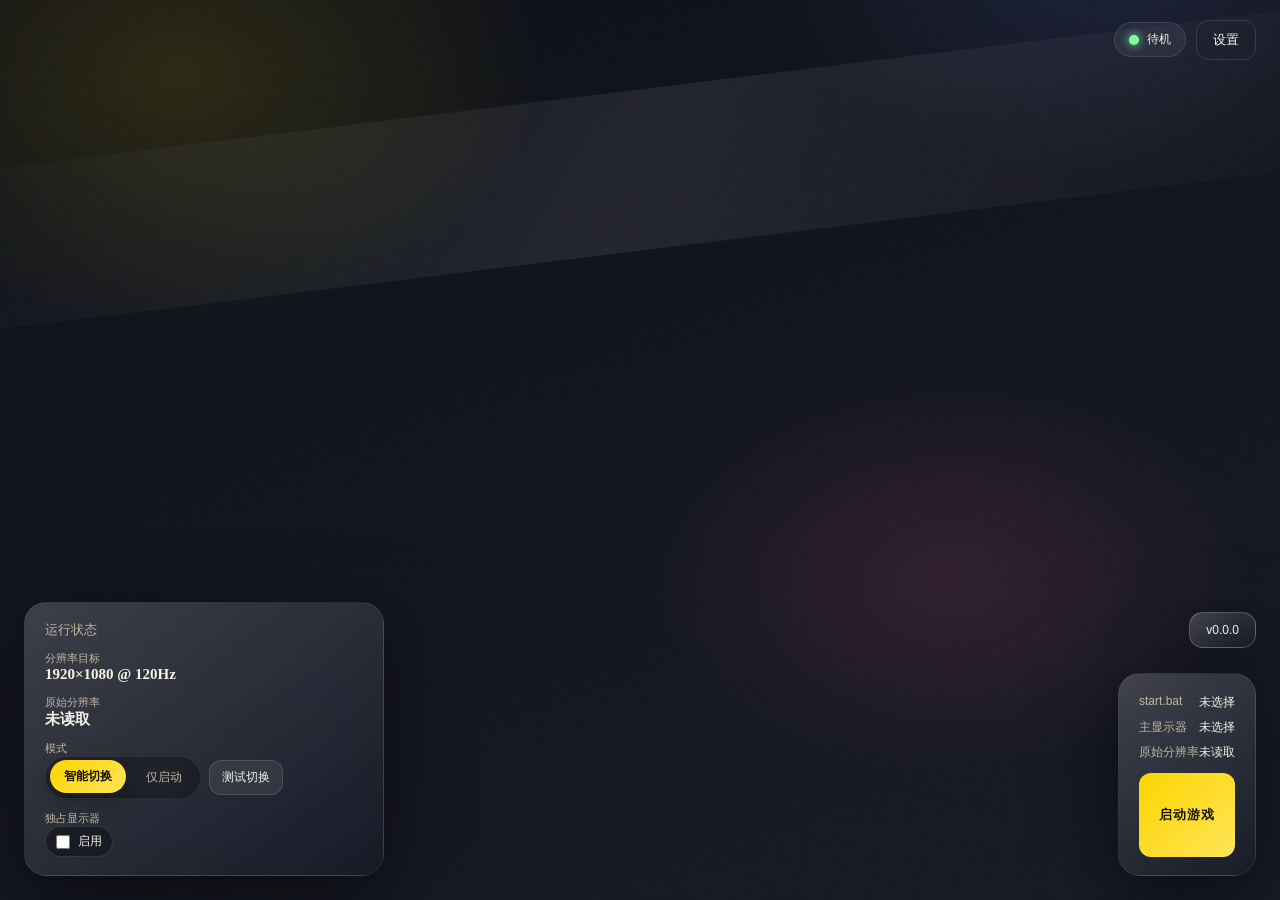
<file: ui/index.html>
﻿<!doctype html>
<html lang="zh-CN">
<head>
  <meta charset="utf-8" />
  <meta name="viewport" content="width=device-width, initial-scale=1" />
  <title>中二节奏 快捷启动器</title>
  <link rel="stylesheet" href="styles.css" />
</head>
<body>
  <div class="scene">
    <div class="mesh"></div>
    <div class="grain"></div>
    <div class="beam"></div>
    <div class="bg-image" id="bgImage"></div>
  </div>

  <main class="shell">
    <header class="topbar reveal" style="--d:0ms">
      <div class="topbar-right">
        <div class="status" id="status">
          <span class="dot"></span>
          <span class="text">待机</span>
        </div>
        <button class="btn ghost" id="btnSettings">设置</button>
      </div>
    </header>

    <div class="update-progress-panel" id="updateProgressPanel">
      <div class="update-progress-head">
        <span id="updateProgressText">下载更新中...</span>
        <span id="updateProgressSpeed">0.00 MB/s</span>
      </div>
      <div class="update-progress-track">
        <div class="update-progress-fill" id="updateProgressFill"></div>
      </div>
    </div>

    <section class="layout">
      <aside class="status-card reveal" style="--d:120ms">
        <div class="card-title">运行状态</div>
        <div class="stat">
          <div class="stat-label">分辨率目标</div>
          <div class="stat-value" id="targetMode">1920×1080 @ 120Hz</div>
        </div>
        <div class="stat">
          <div class="stat-label">原始分辨率</div>
          <div class="stat-value" id="originalModeCard">未读取</div>
        </div>
        <div class="stat">
          <div class="stat-label">模式</div>
          <div class="mode-row">
            <div class="segmented" id="launchMode">
              <button class="seg active" data-mode="smart">智能切换</button>
              <button class="seg" data-mode="manual">仅启动</button>
            </div>
            <button class="btn small" id="btnTestSwitch" data-state="test">测试切换</button>
          </div>
        </div>
        <div class="stat">
          <div class="stat-label">独占显示器</div>
          <label class="smart-display-toggle" title="启动时将设置中的主显示器切换为 Windows 主显示器，并仅在主显示器显示；游戏退出后恢复。">
            <input type="checkbox" id="smartDisplayToggle" />
            <span>启用</span>
          </label>
        </div>
      </aside>

      <section class="quick reveal" style="--d:180ms">
        <div class="version-card" id="appVersion">v0.0.0</div>
      </section>

      <section class="hero reveal" style="--d:240ms">
        <div class="hero-card">
          <div class="hover-info">
            <div class="hover-item" data-tip="已选择的 start.bat 路径">
              <span>start.bat</span>
              <span class="mono" id="startBatHover">未选择</span>
            </div>
            <div class="hover-item" data-tip="主显示器名称">
              <span>主显示器</span>
              <span class="mono" id="primaryDisplayHover">未选择</span>
            </div>
            <div class="hover-item" data-tip="当前原始分辨率">
              <span>原始分辨率</span>
              <span class="mono" id="originalModeHover">未读取</span>
            </div>
          </div>
          <div class="hero-actions">
            <button class="btn primary launch-button-large" id="btnLaunch">启动游戏</button>
          </div>
        </div>
      </section>
    </section>
  </main>

  <section class="overlay" id="firstRun">
    <div class="overlay-card">
      <div class="overlay-title">欢迎使用 Chunithm Launcher</div>
      <div class="overlay-desc">首次启动请完成开箱配置：游戏路径与主显示器。目标分辨率固定为 1920×1080 @ 120Hz。</div>
      <div class="field">
        <label>start.bat 路径</label>
        <div class="input-row">
          <input type="text" id="startBat" placeholder="请选择 start.bat" readonly />
          <button class="btn small" id="btnPickBat">选择</button>
        </div>
      </div>
      <div class="field">
        <label>主显示器</label>
        <div class="input-row">
          <select id="displaySelect">
            <option>请先选择</option>
          </select>
          <button class="btn small" id="btnDetectDisplays">刷新</button>
        </div>
      </div>
      <div class="actions">
        <button class="btn primary" id="btnSave">完成配置</button>
      </div>
    </div>
  </section>

  <section class="modal" id="settingsModal">
    <div class="modal-card">
      <div class="modal-header">
        <div>
          <div class="modal-title">设置</div>
          <div class="modal-sub">仅在需要时修改。</div>
        </div>
        <button class="btn ghost" id="btnCloseSettings">关闭</button>
      </div>
      <div class="modal-body">
        <div class="panel">
          <div class="panel-title">启动与分辨率</div>
          <div class="field">
            <label>start.bat 路径</label>
            <div class="input-row">
              <input type="text" id="startBatSetting" placeholder="请选择 start.bat" readonly />
              <button class="btn small" id="btnPickBatSetting">选择</button>
              <button class="btn small" id="btnEditSegatoolsIni">编辑 segatools.ini</button>
            </div>
            <div class="input-row" style="margin-top: 8px;">
              <button class="btn small" id="btnApplyRecommendedSegatools">使用推荐配置</button>
            </div>
          </div>
          <div class="field">
            <label>主显示器</label>
            <div class="input-row">
              <select id="displaySelectSetting">
                <option>请先选择</option>
              </select>
              <button class="btn small" id="btnDetectDisplaysSetting">刷新</button>
            </div>
          </div>
          <div class="field">
            <label>原始分辨率</label>
            <div class="input-row">
              <input type="text" id="originalModeInputSetting" placeholder="例如 2560×1440 @ 144Hz" />
              <button class="btn small" id="btnReadCurrentSetting">读取</button>
            </div>
          </div>
          <div class="field">
            <label>目标分辨率（固定）</label>
            <div class="input-row">
              <input type="text" value="1920×1080 @ 120Hz" readonly />
            </div>
          </div>
        </div>

        <div class="panel">
          <div class="panel-title">外观</div>
          <div class="field">
            <label>主题色</label>
            <div class="input-row">
              <input type="color" id="themeColor" value="#fdd500" />
              <input type="text" id="themeColorText" value="#fdd500" />
            </div>
          </div>
          <div class="field">
            <label>背景图片（本地路径或 URL）</label>
            <div class="input-row">
              <input type="text" id="bgImageInput" placeholder="例如 C:\\images\\bg.jpg 或 https://..." />
              <button class="btn small" id="btnBrowseBg">浏览</button>
              <button class="btn small" id="btnApplyBg">应用</button>
            </div>
          </div>
        </div>

        <div class="panel">
          <div class="panel-title">关于</div>
          <div class="field">
            <div class="about-actions-row">
              <span class="about-action-label">项目主页</span>
              <button class="btn small" id="btnOpenGithubHome">GitHub 主页</button>
              <span class="about-action-label">版本更新</span>
              <button class="btn small" id="btnCheckUpdate">检查更新</button>
            </div>
          </div>
        </div>
      </div>
      <div class="modal-actions">
        <button class="btn primary" id="btnSaveSettings">保存设置</button>
      </div>
    </div>
  </section>

  <script src="app.js"></script>
</body>
</html>
</file>
<file: ui/styles.css>
﻿:root {
  --ink: #f6f3e8;
  --muted: #c2b8a2;
  --accent: #fdd500;
  --accent-2: #ffe36a;
  --bg-1: #0a0c12;
  --bg-2: #141720;
  --panel: rgba(16, 18, 26, 0.72);
  --panel-border: rgba(255, 255, 255, 0.08);
  --shadow: 0 24px 80px rgba(0, 0, 0, 0.55);
  --radius: 22px;
  --glow-1: rgba(253, 213, 0, 0.45);
  --glow-2: rgba(255, 227, 106, 0.35);
  --logo-from: #fdd500;
  --logo-to: #ffe36a;
}

* { box-sizing: border-box; }

html, body {
  width: 100%;
  height: 100%;
}

body {
  margin: 0;
  color: var(--ink);
  font-family: "FZYaoti", "STKaiti", "Kaiti SC", "Songti SC", "SimSun", serif;
  background: linear-gradient(160deg, var(--bg-1), var(--bg-2));
  overflow: hidden;
}

.scene {
  position: fixed;
  inset: 0;
  z-index: 0;
  pointer-events: none;
}

.mesh {
  position: absolute;
  inset: -20% -10% auto -10%;
  height: 140%;
  background:
    radial-gradient(600px 420px at 20% 20%, rgba(253, 213, 0, 0.12), transparent 60%),
    radial-gradient(540px 360px at 80% 10%, rgba(90, 120, 255, 0.15), transparent 65%),
    radial-gradient(480px 320px at 70% 60%, rgba(255, 95, 140, 0.12), transparent 62%);
}

.beam {
  position: absolute;
  left: -10%;
  top: 10%;
  width: 120%;
  height: 160px;
  background: linear-gradient(120deg, transparent, rgba(255, 255, 255, 0.08), transparent);
  transform: rotate(-7deg);
  animation: sweep 8s ease-in-out infinite;
}

.grain {
  position: absolute;
  inset: 0;
  background-image: url("data:image/svg+xml,%3Csvg xmlns='http://www.w3.org/2000/svg' width='120' height='120' viewBox='0 0 120 120'%3E%3Cfilter id='n'%3E%3CfeTurbulence type='fractalNoise' baseFrequency='0.8' numOctaves='2' stitchTiles='stitch'/%3E%3C/filter%3E%3Crect width='120' height='120' filter='url(%23n)' opacity='0.06'/%3E%3C/svg%3E");
  mix-blend-mode: soft-light;
}

.bg-image {
  position: absolute;
  inset: 0;
  background-size: cover;
  background-position: center;
  opacity: 0.45;
  filter: saturate(1.1) contrast(1.1);
}

.shell {
  position: relative;
  z-index: 1;
  min-height: 100dvh;
  height: 100dvh;
  padding: clamp(12px, 2.2vh, 20px) clamp(12px, 2.2vw, 24px) clamp(14px, 2.8vh, 24px);
  display: flex;
  flex-direction: column;
  gap: clamp(10px, 1.8vh, 14px);
  overflow: auto;
}

.topbar {
  display: flex;
  justify-content: flex-end;
  align-items: center;
  gap: 10px;
  padding: 0;
  border-radius: 0;
  background: transparent;
  border: none;
  backdrop-filter: none;
  -webkit-backdrop-filter: none;
}

.topbar-right {
  display: flex;
  align-items: center;
  gap: 10px;
}

.update-progress-panel {
  display: none;
  padding: 10px 12px;
  border-radius: 14px;
  background: rgba(8, 9, 14, 0.55);
  border: 1px solid rgba(255, 255, 255, 0.12);
  backdrop-filter: blur(10px);
  -webkit-backdrop-filter: blur(10px);
}

.update-progress-panel.show {
  display: block;
}

.update-progress-head {
  display: flex;
  justify-content: space-between;
  align-items: center;
  gap: 12px;
  font-size: 12px;
  color: var(--muted);
  margin-bottom: 8px;
  font-family: "HarmonyOS Sans", "MiSans", "Microsoft YaHei UI", sans-serif;
}

.update-progress-track {
  width: 100%;
  height: 8px;
  border-radius: 999px;
  background: rgba(255, 255, 255, 0.12);
  overflow: hidden;
}

.update-progress-fill {
  height: 100%;
  width: 0%;
  background: linear-gradient(135deg, var(--accent), var(--accent-2));
  transition: width 0.2s ease;
}

.status {
  display: inline-flex;
  align-items: center;
  gap: 8px;
  padding: 8px 14px;
  border-radius: 999px;
  background: rgba(255, 255, 255, 0.06);
  border: 1px solid rgba(255, 255, 255, 0.1);
  font-size: 12px;
  font-family: "HarmonyOS Sans", "MiSans", "Microsoft YaHei UI", sans-serif;
}

.status .dot {
  width: 10px;
  height: 10px;
  border-radius: 50%;
  background: #7dffa0;
  box-shadow: 0 0 10px #7dffa0;
}

.layout {
  flex: 1;
  min-height: 0;
  display: grid;
  grid-template-columns: minmax(240px, 1fr) minmax(280px, 360px);
  grid-template-rows: 1fr auto auto;
  gap: clamp(10px, 1.8vh, 16px) clamp(12px, 1.6vw, 20px);
  align-content: end;
}

.status-card {
  grid-column: 1;
  grid-row: 2 / span 2;
  width: min(100%, 360px);
  align-self: end;
  padding: 18px 20px;
  border-radius: var(--radius);
  background: linear-gradient(145deg, rgba(255, 255, 255, 0.18), rgba(30, 36, 54, 0.2));
  border: 1px solid var(--panel-border);
  box-shadow: var(--shadow);
  backdrop-filter: blur(24px) saturate(150%);
  -webkit-backdrop-filter: blur(24px) saturate(150%);
}

.card-title {
  font-size: 13px;
  color: var(--muted);
  margin-bottom: 12px;
  font-family: "HarmonyOS Sans", "MiSans", "Microsoft YaHei UI", sans-serif;
}

.stat {
  margin-bottom: 12px;
}

.stat:last-child { margin-bottom: 0; }

.stat-label {
  font-size: 11px;
  color: var(--muted);
  font-family: "HarmonyOS Sans", "MiSans", "Microsoft YaHei UI", sans-serif;
}

.stat-value {
  font-size: 15px;
  font-weight: 700;
}

.quick {
  grid-column: 2;
  grid-row: 2;
  justify-self: end;
  align-self: end;
}

.version-card {
  padding: 10px 16px;
  border-radius: 14px;
  background: linear-gradient(145deg, rgba(255, 255, 255, 0.18), rgba(30, 36, 54, 0.2));
  border: 1px solid rgba(255, 255, 255, 0.24);
  box-shadow: var(--shadow);
  backdrop-filter: blur(24px) saturate(150%);
  -webkit-backdrop-filter: blur(24px) saturate(150%);
  font-size: 12px;
  color: var(--ink);
  font-family: "HarmonyOS Sans", "MiSans", "Microsoft YaHei UI", sans-serif;
}

.hero {
  grid-column: 2;
  grid-row: 3;
  justify-self: end;
  align-self: end;
}

.hero-card {
  width: min(100%, 360px);
  padding: 20px 20px 18px;
  border-radius: var(--radius);
  background: linear-gradient(145deg, rgba(255, 255, 255, 0.18), rgba(30, 36, 54, 0.2));
  border: 1px solid var(--panel-border);
  box-shadow: var(--shadow);
  backdrop-filter: blur(24px) saturate(150%);
  -webkit-backdrop-filter: blur(24px) saturate(150%);
}

.hero-title {
  font-size: 24px;
  letter-spacing: 2px;
}

.hero-sub {
  font-size: 12px;
  color: var(--muted);
  margin: 4px 0 14px;
  font-family: "HarmonyOS Sans", "MiSans", "Microsoft YaHei UI", sans-serif;
}

.hero-actions {
  display: grid;
  grid-template-columns: 1fr;
  gap: 10px;
  margin-top: 12px;
}

.launch-button-large {
  min-height: 84px;
  font-size: 22px;
  letter-spacing: 1px;
}

.hover-info {
  display: grid;
  gap: 8px;
  font-size: 12px;
  font-family: "HarmonyOS Sans", "MiSans", "Microsoft YaHei UI", sans-serif;
}

.hover-item {
  display: flex;
  justify-content: space-between;
  color: var(--muted);
  position: relative;
}

.hover-item:hover::after {
  content: attr(data-tip);
  position: absolute;
  left: 0;
  top: -30px;
  background: rgba(0, 0, 0, 0.75);
  color: #fff;
  padding: 6px 8px;
  border-radius: 8px;
  font-size: 11px;
  white-space: nowrap;
}

.mono {
  font-family: "Consolas", "Menlo", monospace;
  color: var(--ink);
  max-width: min(52vw, 200px);
  text-overflow: ellipsis;
  overflow: hidden;
  white-space: nowrap;
}

.segmented {
  display: inline-flex;
  background: rgba(8, 9, 14, 0.5);
  padding: 4px;
  border-radius: 999px;
  border: 1px solid rgba(255, 255, 255, 0.08);
  gap: 6px;
  transition: background 0.35s ease, border-color 0.35s ease, box-shadow 0.35s ease;
  backdrop-filter: blur(12px);
  -webkit-backdrop-filter: blur(12px);
}

.mode-row {
  display: flex;
  align-items: center;
  gap: 8px;
  flex-wrap: wrap;
}

.seg {
  background: transparent;
  border: none;
  color: var(--muted);
  padding: 8px 14px;
  border-radius: 999px;
  cursor: pointer;
  font-size: 12px;
  font-family: "HarmonyOS Sans", "MiSans", "Microsoft YaHei UI", sans-serif;
  transition: color 0.28s cubic-bezier(0.22, 1, 0.36, 1), transform 0.28s cubic-bezier(0.22, 1, 0.36, 1), background 0.28s cubic-bezier(0.22, 1, 0.36, 1), box-shadow 0.28s cubic-bezier(0.22, 1, 0.36, 1);
}

.seg.active {
  background: linear-gradient(135deg, var(--accent), var(--accent-2));
  color: #171208;
  font-weight: 700;
  transform: translateY(-1px);
  box-shadow: 0 8px 20px rgba(0, 0, 0, 0.26);
}

.smart-display-toggle {
  display: inline-flex;
  align-items: center;
  gap: 8px;
  padding: 6px 10px;
  border-radius: 999px;
  border: 1px solid rgba(255, 255, 255, 0.12);
  background: rgba(8, 9, 14, 0.45);
  font-size: 12px;
  color: var(--ink);
  font-family: "HarmonyOS Sans", "MiSans", "Microsoft YaHei UI", sans-serif;
  cursor: pointer;
}

.smart-display-toggle input[type="checkbox"] {
  width: 14px;
  height: 14px;
  margin: 0;
  accent-color: var(--accent);
}

.about-actions-row {
  display: flex;
  align-items: center;
  gap: 8px;
  flex-wrap: wrap;
}

.about-action-label {
  font-size: 12px;
  color: var(--muted);
  font-family: "HarmonyOS Sans", "MiSans", "Microsoft YaHei UI", sans-serif;
}

.panel {
  background: var(--panel);
  border: 1px solid var(--panel-border);
  border-radius: var(--radius);
  padding: 18px;
  box-shadow: var(--shadow);
}

.panel-title {
  font-size: 14px;
  font-weight: 700;
}

.field label {
  font-size: 12px;
  color: var(--muted);
  display: block;
  margin-bottom: 6px;
  font-family: "HarmonyOS Sans", "MiSans", "Microsoft YaHei UI", sans-serif;
}

.input-row {
  display: flex;
  gap: 8px;
  align-items: center;
}

input, select {
  flex: 1;
  background: rgba(8, 9, 14, 0.85);
  border: 1px solid rgba(255, 255, 255, 0.08);
  border-radius: 12px;
  padding: 10px 12px;
  color: var(--ink);
  font-size: 13px;
  outline: none;
  font-family: "HarmonyOS Sans", "MiSans", "Microsoft YaHei UI", sans-serif;
}

input::placeholder {
  color: rgba(230, 241, 255, 0.35);
}

.actions {
  display: grid;
  grid-template-columns: 1fr;
  gap: 10px;
}

.modal, .overlay {
  position: fixed;
  inset: 0;
  display: none;
  align-items: center;
  justify-content: center;
  padding: 20px;
  background: rgba(6, 7, 10, 0.7);
  backdrop-filter: blur(8px);
  z-index: 10;
}

.modal.show, .overlay.show { display: flex; }

.modal-card, .overlay-card {
  width: 100%;
  max-width: 640px;
  background: rgba(14, 16, 24, 0.95);
  border: 1px solid rgba(255, 255, 255, 0.1);
  border-radius: 20px;
  padding: 22px;
  box-shadow: var(--shadow);
}

.overlay-card { max-width: 520px; }

.modal-header {
  display: flex;
  justify-content: space-between;
  align-items: center;
  margin-bottom: 16px;
}

.modal-title, .overlay-title {
  font-size: 18px;
  font-weight: 700;
}

.modal-sub, .overlay-desc {
  font-size: 12px;
  color: var(--muted);
  font-family: "HarmonyOS Sans", "MiSans", "Microsoft YaHei UI", sans-serif;
}

.modal-body {
  display: grid;
  gap: 14px;
}

.modal-actions {
  display: flex;
  justify-content: stretch;
  gap: 10px;
  margin-top: 16px;
}

.modal-actions .btn {
  width: 100%;
  min-width: 0;
}

.chip {
  padding: 6px 12px;
  border-radius: 999px;
  background: rgba(255, 255, 255, 0.06);
  border: 1px solid rgba(255, 255, 255, 0.1);
  font-size: 12px;
  color: var(--muted);
  font-family: "HarmonyOS Sans", "MiSans", "Microsoft YaHei UI", sans-serif;
}

.btn {
  border: 1px solid rgba(255, 255, 255, 0.12);
  background: rgba(255, 255, 255, 0.08);
  color: var(--ink);
  padding: 10px 16px;
  border-radius: 12px;
  font-size: 13px;
  cursor: pointer;
  transition: transform 0.2s ease, box-shadow 0.2s ease, background 0.2s ease;
  font-family: "HarmonyOS Sans", "MiSans", "Microsoft YaHei UI", sans-serif;
}

.btn:hover {
  transform: translateY(-2px) skewX(-1deg);
  box-shadow: 0 16px 30px rgba(0, 0, 0, 0.35);
}

.btn.primary {
  background: linear-gradient(135deg, var(--accent), var(--accent-2));
  color: #171208;
  font-weight: 700;
  border: none;
}

.btn.ghost { background: transparent; }

.btn.small { padding: 8px 12px; font-size: 12px; }

.btn.danger {
  background: rgba(255, 90, 106, 0.16);
  border-color: rgba(255, 90, 106, 0.4);
  color: #ffd6dc;
}

.reveal {
  opacity: 0;
  transform: translateY(16px);
  animation: rise 0.9s ease forwards;
  animation-delay: var(--d, 0ms);
}

@keyframes rise {
  to { opacity: 1; transform: translateY(0); }
}

@keyframes sweep {
  0%, 100% { opacity: 0.15; transform: translateX(-2%) rotate(-7deg); }
  50% { opacity: 0.35; transform: translateX(2%) rotate(-7deg); }
}

@media (max-width: 980px) {
  .layout {
    grid-template-columns: 1fr;
    grid-template-rows: auto auto auto;
    align-content: start;
  }

  .quick,
  .hero,
  .status-card {
    grid-column: 1;
    justify-self: stretch;
    align-self: start;
    width: 100%;
  }

  .quick { grid-row: 1; }
  .hero { grid-row: 2; }
  .status-card { grid-row: 3; }

  .hero-card {
    width: 100%;
  }
}

@media (max-width: 720px) {
  .input-row {
    flex-wrap: wrap;
  }

  .input-row .btn {
    width: 100%;
  }

  .modal-card,
  .overlay-card {
    padding: 16px;
  }
}

@media (max-height: 720px) {
  .shell {
    padding-top: 10px;
    padding-bottom: 12px;
  }

  .hero-title {
    font-size: 20px;
  }

  .hero-sub {
    margin-bottom: 10px;
  }

  .hero-actions {
    margin-bottom: 8px;
    gap: 8px;
  }

  .hover-info {
    gap: 6px;
    font-size: 11px;
  }

  .status-card,
  .hero-card {
    padding: 14px 14px 12px;
  }
}
</file>
